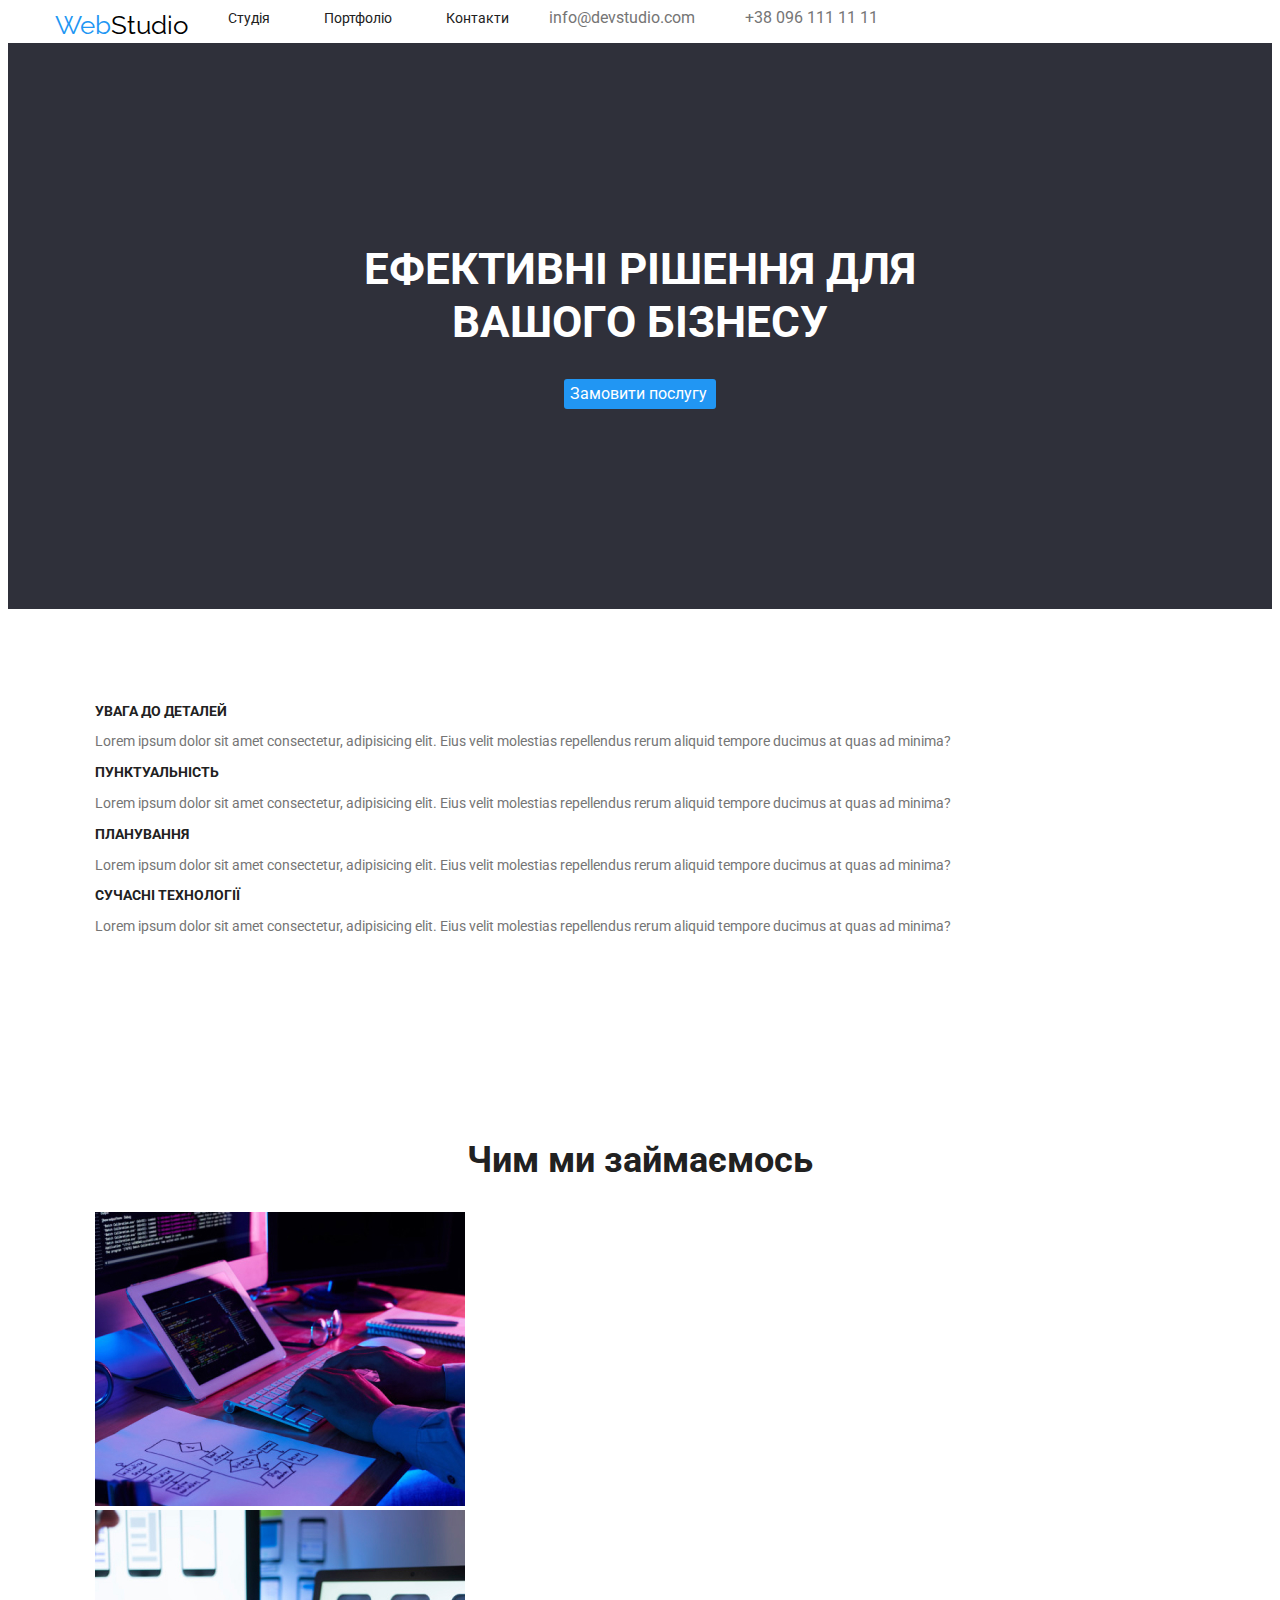
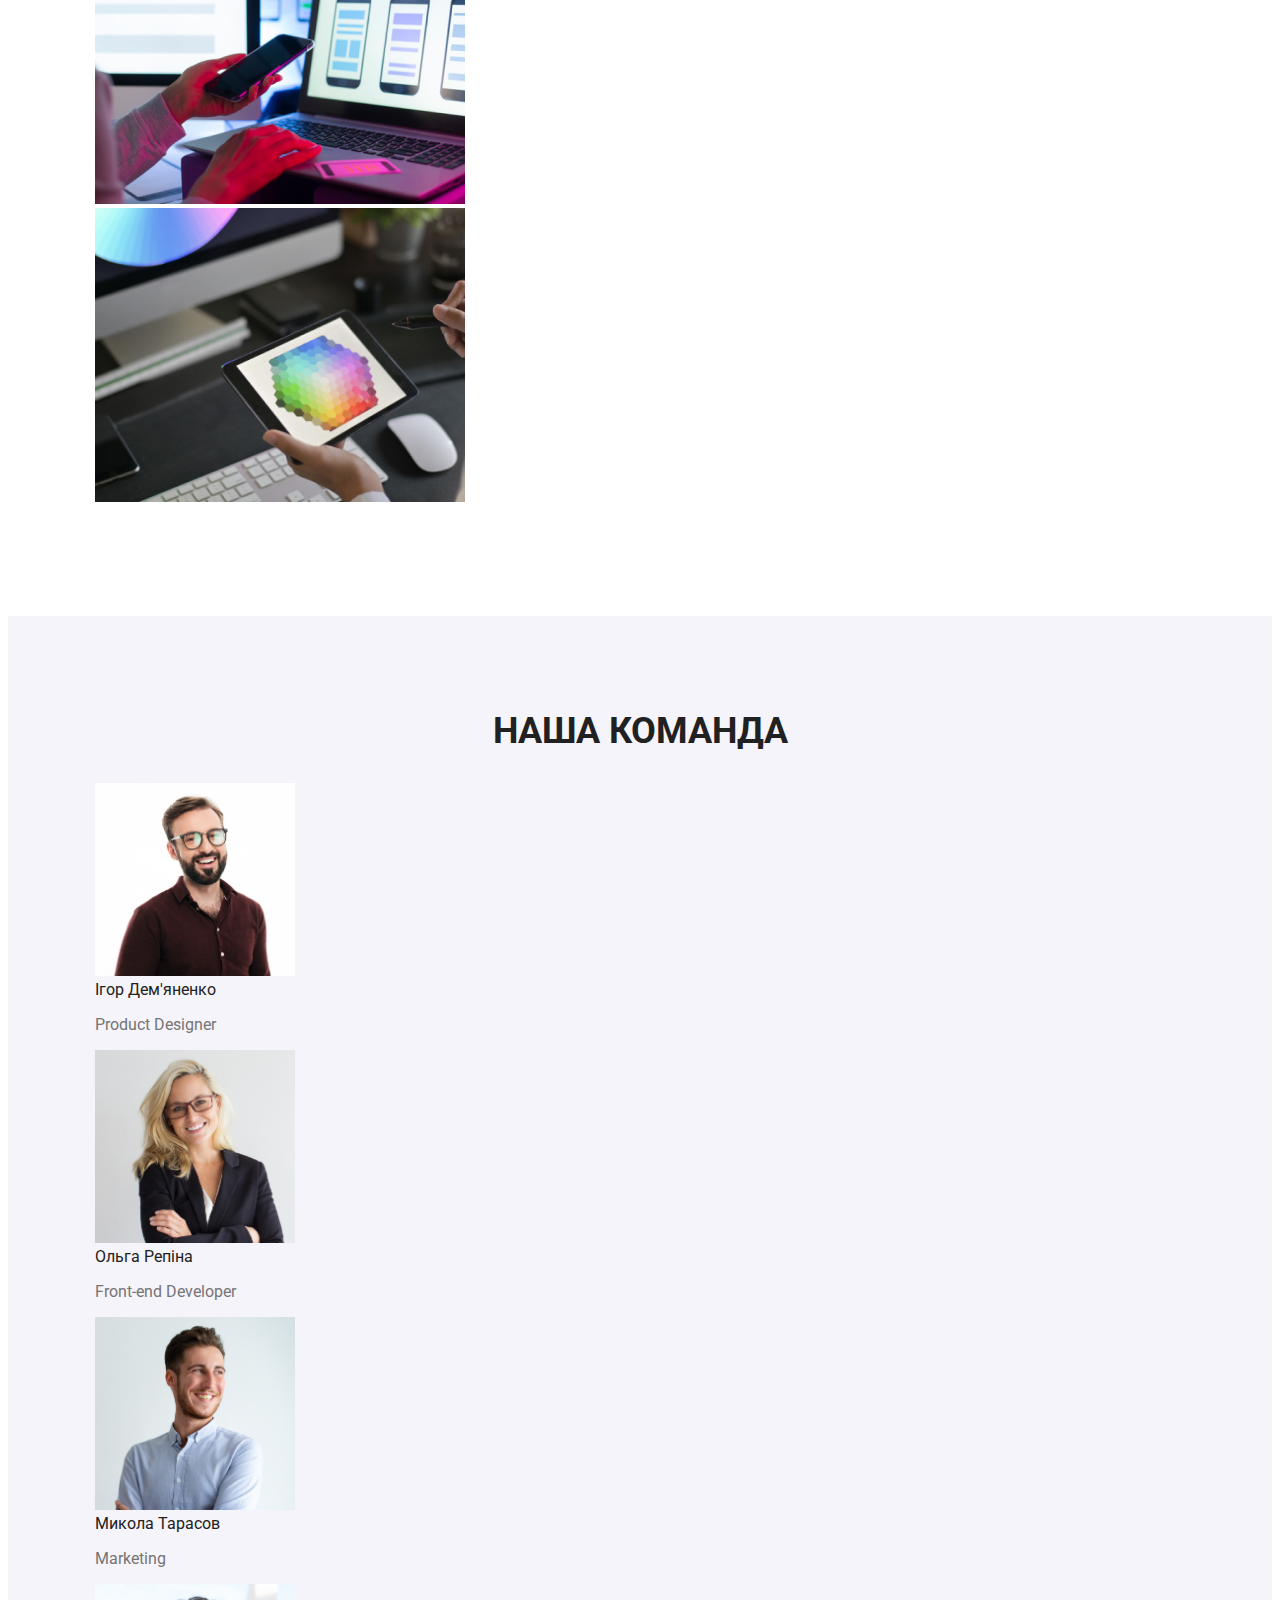
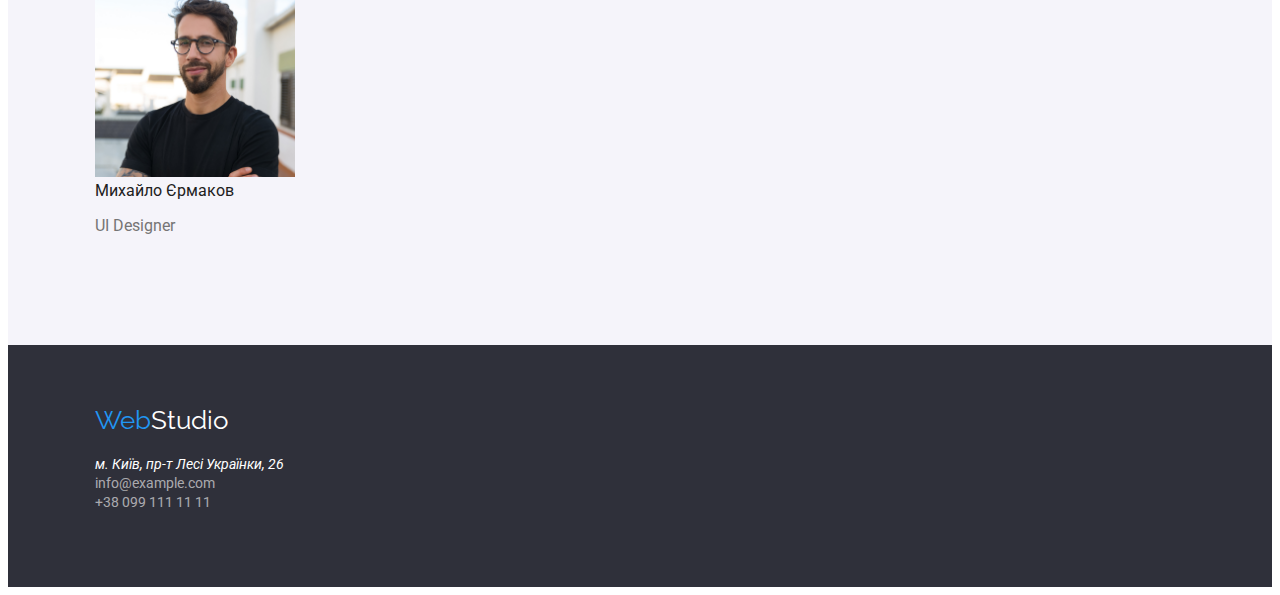
<file: index.html>
<!DOCTYPE html>
<html lang="en">
<head>
    <meta charset="UTF-8">
    <meta http-equiv="X-UA-Compatible" content="IE=edge">
    <meta name="viewport" content="width=device-width, initial-scale=1.0">
    <title>WEB studio</title>
    <link href="https://fonts.googleapis.com/css2?family=Raleway:wght@700&family=Roboto:wght@400;500;700;900&display=swap" rel="stylesheet">
    <link href="https://fonts.googleapis.com/css2?family=Raleway:wght@700&family=Roboto:wght@400;500;700;900&display=swap" rel="stylesheet">
    <link rel="stylesheet" href="style.css">
</head>
<body>
    <!-- Шапка -->
    <header class="page-header">
        <div class="container header-nav">
            <a href="./" class="logo"><span class="logo-span">Web</span>Studio</a>
            <nav>
            <ul class="nav-list">
                <li class="list-item"><a href="./" class="nav-link">Студія</a></li>
                <li class="list-item"><a href="./portfolio.html" rel="noopener noreferer" class="nav-link">Портфоліо</a></li>
                <li class="list-item"><a href="" class="nav-link">Контакти</a></li>
            </ul>
        </nav>

        <ul class="link-list">
            <li class="list-link-item"><a href="mailto:info@devstudio.com" class="info">info@devstudio.com</a></li>
            <li class="list-link-item"><a href="tel:+380961111111" class="info">+38 096 111 11 11</a></li>
        </ul>
    </div>   
    </header>
    <main>
        <!-- Секція -->
        <section class="hero-section">
            <h1 class="hero-title">ЕФЕКТИВНІ РІШЕННЯ ДЛЯ<br> ВАШОГО БІЗНЕСУ</h1>
            <button type="button" class="button">Замовити послугу</button>
        </section>
        <!-- Особливості -->
        <section class="section">
            <div class="container">
                <ul>
                    <li>
                        <h3 class="head-title">УВАГА ДО ДЕТАЛЕЙ</h3>
                        <p class="p-description">Lorem ipsum dolor sit amet consectetur, adipisicing elit. Eius velit molestias repellendus rerum aliquid tempore ducimus at quas ad minima?</p>
                    </li>
                    <li>
                        <h3 class="head-title">ПУНКТУАЛЬНІСТЬ</h3>
                        <p class="p-description">Lorem ipsum dolor sit amet consectetur, adipisicing elit. Eius velit molestias repellendus rerum aliquid tempore ducimus at quas ad minima?</p>
                    </li>
                    <li>
                        <h3 class="head-title">ПЛАНУВАННЯ</h3>
                        <p class="p-description">Lorem ipsum dolor sit amet consectetur, adipisicing elit. Eius velit molestias repellendus rerum aliquid tempore ducimus at quas ad minima?</p>
                    </li>
                    <li>
                        <h3 class="head-title">СУЧАСНІ ТЕХНОЛОГІЇ</h3>
                        <p class="p-description">Lorem ipsum dolor sit amet consectetur, adipisicing elit. Eius velit molestias repellendus rerum aliquid tempore ducimus at quas ad minima?</p>
                    </li>
                </ul>
            </div>
        </section>
        <!-- Чим ми займаємося -->
        <section class="section">
            <div class="container">
                <H2 class="h2-title">Чим ми займаємось</H2>
            <ul>
                <li><img src="img/img1.jpg" alt="image"></li>
                <li><img src="img/img2.jpg" alt="image"></li>
                <li><img src="img/img3.jpg" alt="image"></li>
            </ul>
            </div>
        </section>
        <!-- Наша команда -->
        <section class="team section">
            <div class="container">
                <h2 class="h2-title">НАША КОМАНДА</h2>
            <ul>
                <li><img src="img/man1.jpg" alt="man" width="200">
                    <p class="names">Ігор Дем'яненко</p>
                    <p class="p-small">Product Designer</p>
                </li>
                <li><img src="img/woman.jpg" alt="woman" width="200">
                    <p class="names">Ольга Репіна</p>
                    <p class="p-small">Front-end Developer</p>
                </li>
                <li><img src="img/man2.jpg" alt="man" width="200">
                    <p class="names">Микола Тарасов</p>
                    <p class="p-small">Marketing</p>
                </li>
                <li><img src="img/man3.jpg" alt="man" width="200">
                    <p class="names">Михайло Єрмаков</p>
                    <p class="p-small">UI Designer</p>
                </li>
            </ul>
            </div>
        </section>
    </main>
    <!-- Підвал -->
    <footer class="footer">
        <div class="container">
            <a href="" class="logofooter"><span class="logo-span">Web</span>Studio</a>
        <address class="address">м. Київ, пр-т Лесі Українки, 26</address>
        <ul>
            <li><a href="mailto:info@example.com" class="footer-link">info@example.com</a></li>
            <li><a href="tel:+380961111111" class="footer-link">+38 099 111 11 11</a></li>
        </ul>
        </div>
    </footer>
</body>
</html>
</file>
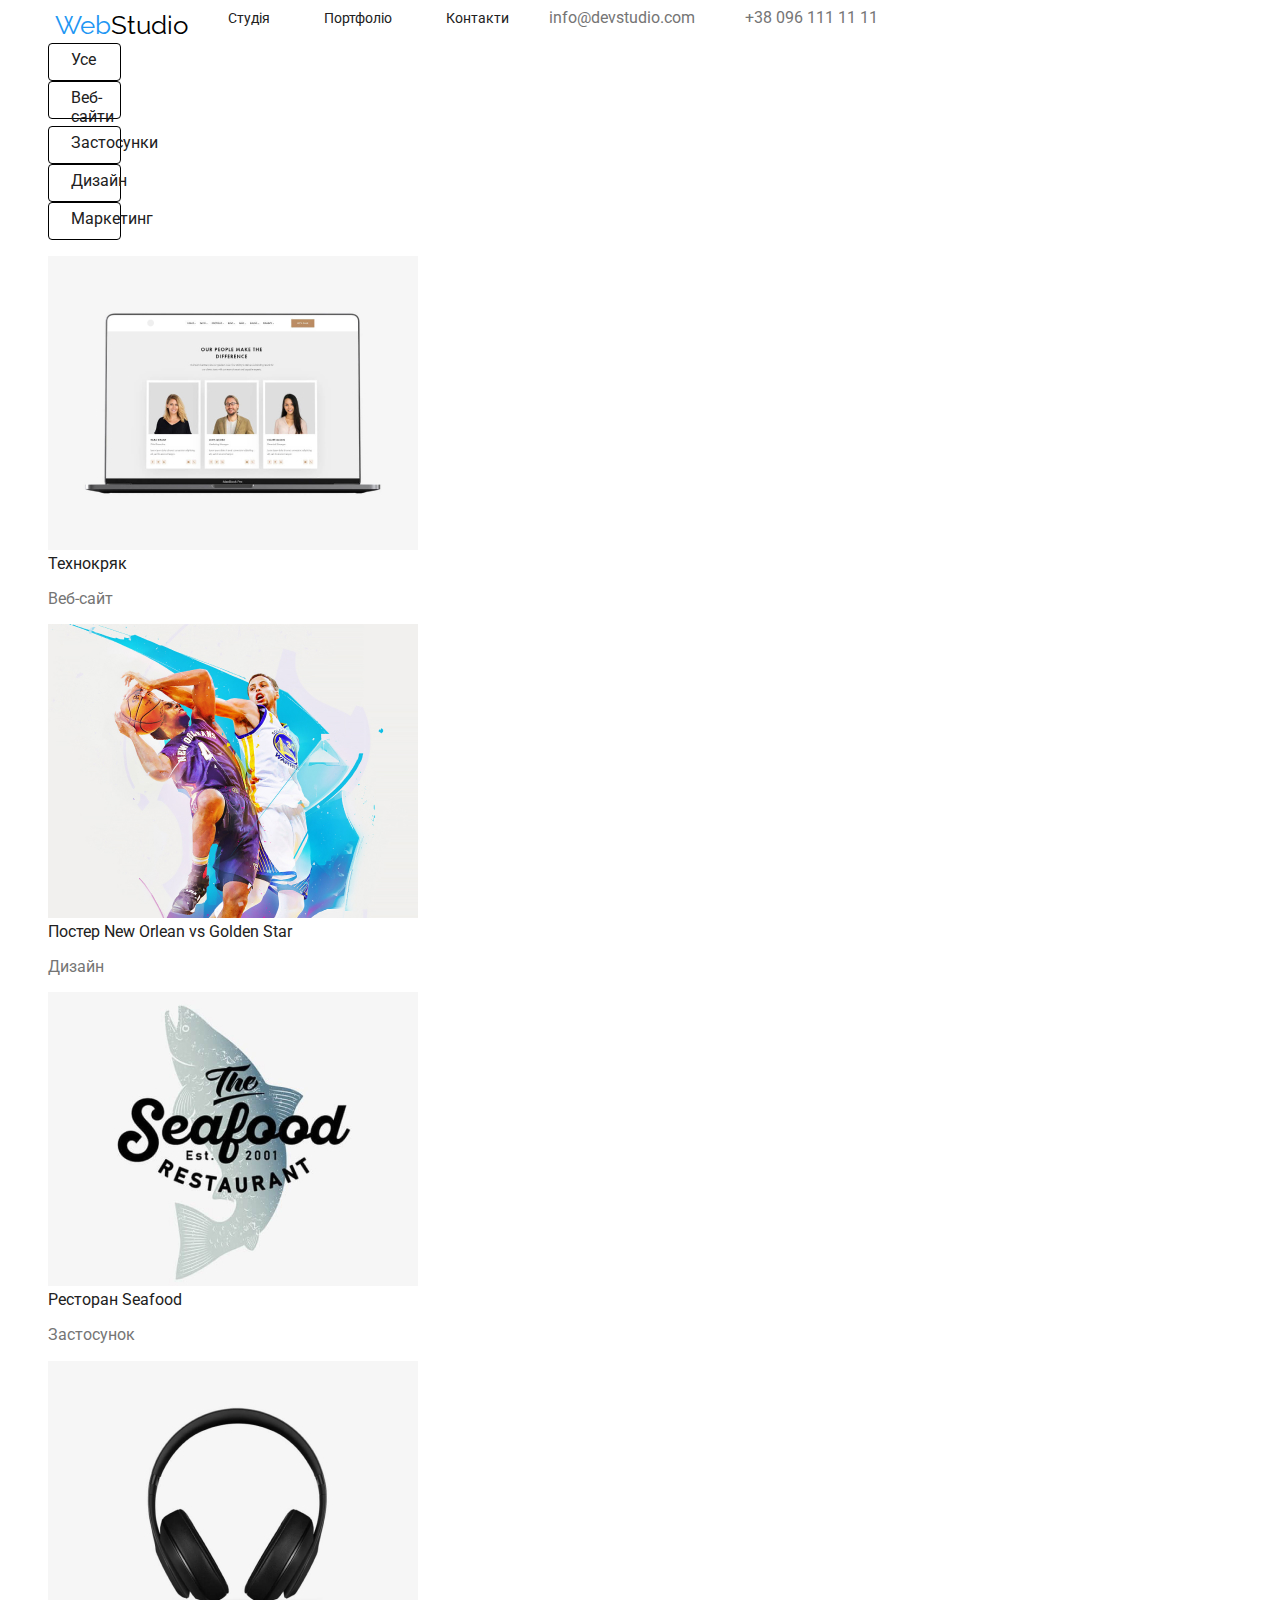
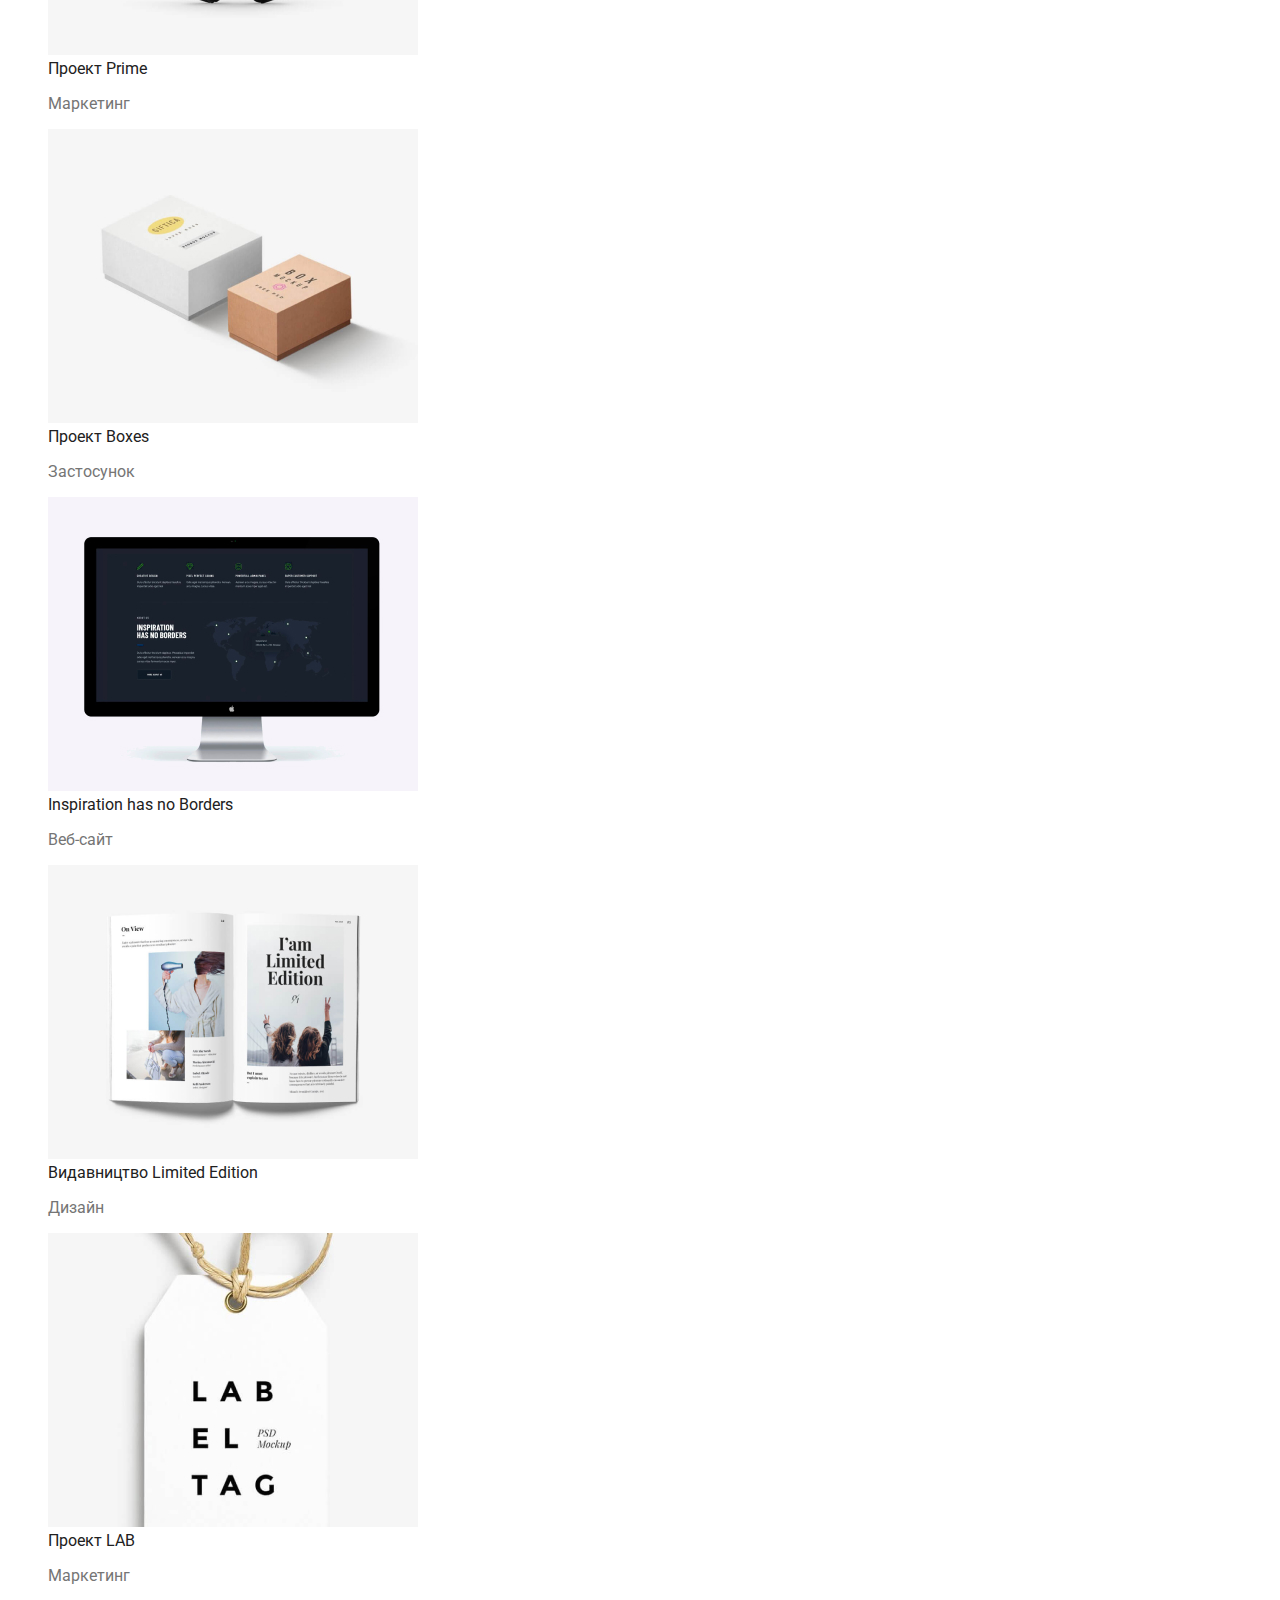
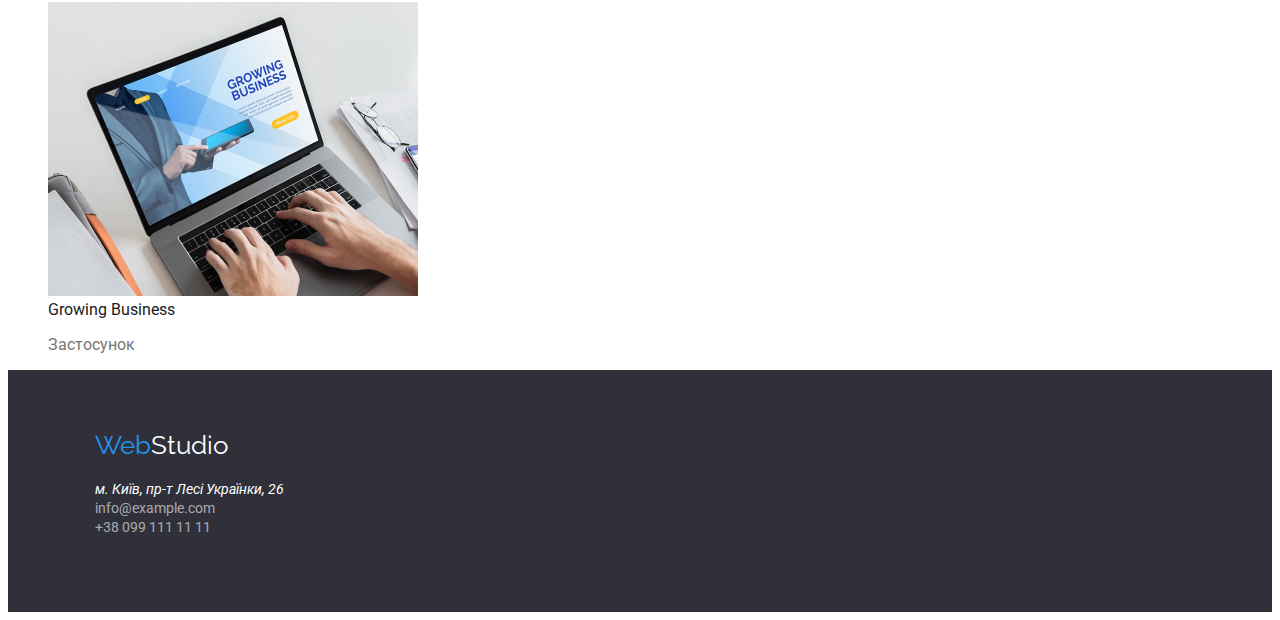
<file: portfolio.html>
<!DOCTYPE html>
<html lang="en">
<head>
    <meta charset="UTF-8">
    <meta http-equiv="X-UA-Compatible" content="IE=edge">
    <meta name="viewport" content="width=device-width, initial-scale=1.0">
    <title>Portfolio</title>
    <link href="https://fonts.googleapis.com/css2?family=Raleway:wght@700&family=Roboto:wght@400;500;700;900&display=swap" rel="stylesheet">
    <link rel="stylesheet" href="style.css">
</head>
<body>
    <!-- Шапка -->
    <header class="page-header">
        <div class="container header-nav">
            <a href="./" class="logo"><span class="logo-span">Web</span>Studio</a>
            <nav>
            <ul class="nav-list">
                <li class="list-item"><a href="./" class="nav-link">Студія</a></li>
                <li class="list-item"><a href="./portfolio.html" rel="noopener noreferer" class="nav-link">Портфоліо</a></li>
                <li class="list-item"><a href="" class="nav-link">Контакти</a></li>
            </ul>
        </nav>

        <ul class="link-list">
            <li class="list-link-item"><a href="mailto:info@devstudio.com" class="info">info@devstudio.com</a></li>
            <li class="list-link-item"><a href="tel:+380961111111" class="info">+38 096 111 11 11</a></li>
        </ul>
    </div>   
    </header>

    <main>
        <!-- Посилання -->
        <section>
            <ul class="filter">
                <li class="li-button"><a href="" class="link-text">Усе</a></li>
                <li class="li-button"><a href="" class="link-text">Веб-сайти</a></li>
                <li class="li-button"><a href="" class="link-text">Застосунки</a></li>
                <li class="li-button"><a href="" class="link-text">Дизайн</a></li>
                <li class="li-button"><a href="" class="link-text">Маркетинг</a></li>
            </ul>
        </section>
        <!-- Картинки -->
        <section>
            <ul class="examples">
                <li><a href="">
                        <img src="portfolio/noutbook.jpg" alt="img">
                        <p class="items-descritption">Технокряк</p>
                        <p class="p-small">Веб-сайт</p>
                    </a>
                </li>
                <li><a href="">
                    <img src="portfolio/kartuna.jpg" alt="img">
                        <p class="items-descritption">Постер New Orlean vs Golden Star</p>
                        <p class="p-small">Дизайн</p>
                    </a>
                </li>
                <li><a href="">
                    <img src="portfolio/seafood.jpg" alt="img">
                        <p class="items-descritption">Ресторан Seafood</p>
                        <p class="p-small">Застосунок</p>
                    </a>
                </li>
                <li><a href="">
                    <img src="portfolio/navushnuki.jpg" alt="img">
                        <p class="items-descritption">Проект Prime</p>
                        <p class="p-small">Маркетинг</p>
                    </a>
                </li>
                <li><a href="">
                    <img src="portfolio/korobku.jpg" alt="img">
                        <p class="items-descritption">Проект Boxes</p>
                        <p class="p-small">Застосунок</p>
                    </a>
                </li>
                <li><a href="">
                    <img src="portfolio/monitor.jpg" alt="img">
                        <p class="items-descritption">Inspiration has no Borders</p>
                        <p class="p-small">Веб-сайт</p>
                    </a>
                </li>
                <li><a href="">
                    <img src="portfolio/knuga.jpg" alt="img">
                        <p class="items-descritption">Видавництво Limited Edition</p>
                        <p class="p-small">Дизайн</p>
                    </a>
                </li>
                <li><a href="">
                    <img src="portfolio/labeltag.jpg" alt="img">
                        <p class="items-descritption">Проект LAB</p>
                        <p class="p-small">Маркетинг</p>
                    </a>
                </li>
                <li><a href="">
                    <img src="portfolio/noutbook2.jpg" alt="img">
                        <p class="items-descritption">Growing Business</p>
                        <p class="p-small">Застосунок</p>
                    </a>
                </li>
            </ul>
        </section>
        
    </main>

    <!-- Підвал -->
    <footer class="footer">
        <div class="container">
            <a href="" class="logofooter"><span class="logo-span">Web</span>Studio</a>
        <address class="address">м. Київ, пр-т Лесі Українки, 26</address>
        <ul>
            <li><a href="mailto:info@example.com" class="footer-link">info@example.com</a></li>
            <li><a href="tel:+380961111111" class="footer-link">+38 099 111 11 11</a></li>
        </ul>
        </div>
    </footer>
</body>
</html>
</file>
<file: style.css>
html{
    box-sizing: border-box;
}

*,
*::before,
*::after{
    box-sizing: inherit;
}

:root{
    --primary-color: #212121;
    --text-color: #757575;
    --secondary-color: #FFFFFF;
    --secondary-link-color: rgba(255, 255, 255, 0.6);
    --accent-color: #2196F3;
}

/* header */

.logo{
    color: #000000;
    font-family: Raleway, sans-serif;
    font-style: 700;
    font-size: 26px;
    line-height: 1.2;

}
.logo-span,
.nav-link:hover,
.nav-link:focus,
.info:hover,
.info:focus
{
    color: var(--accent-color);
}

.nav-link{
    color: var(--primary-color);
    font-family: Roboto, sans-serif;
    font-style: 500;
    font-size: 14px;
    line-height: 1.2;
    
}

.list-item{
    color: var(--text-color) ;
    margin-right: 54px;

}

.list-item:last-child{
    margin-right: 0;
}

/* Hero-section */

.hero-section{
    background-color: #2F303A;
    padding-bottom: 200px;
    padding-top: 200px;
}

.hero-title{
    color: var(--secondary-color);
    font-family: Roboto, sans-serif;
    font-style: 900;
    font-size: 44px;
    line-height: 1.2;
    text-align: center;
    margin-right: auto;
    margin-left: auto;
    margin-bottom: 30px;
}

.nav-list{
    list-style: none;
}

.head-title{
    color: var(--primary-color);
    font-family: Roboto, sans-serif;
    font-style: 700;
    font-size: 14px;
    line-height: 1.2;
}

.names{
    color: var(--primary-color);
    font-family: Roboto, sans-serif;
    font-style: 500;
    font-size: 16px;
    line-height: 1.2;
}

.items-descritption{
    color: var(--primary-color);
}

.h2-title{
    color: var(--primary-color);
    font-family: Roboto, sans-serif;
    font-style: 700;
    font-size: 36px;
    line-height: 1.2;
    text-align: center;
    }

.p-small{
    color: var(--text-color);
    font-family: Roboto, sans-serif;
    font-style: 400;
    font-size: 16px;
    line-height: 1.2;
}

.p-description{
    color: var(--text-color);
    font-family: Roboto, sans-serif;
    font-style: 400;
    font-weight: 400;
    font-size: 14px;
    line-height: 1.2;
}

.address{
    color: var(--secondary-color);
    font-family: Roboto, sans-serif;
    font-style: 400;
    font-size: 14px;
    line-height: 1.2;
    margin-top: 20px;
    margin-left: 40px;
}

.footer{
    background-color: #2F303A;
    padding-top: 60px;
    padding-bottom: 60px;
}

.footer-link{
    color: var(--secondary-link-color);
    font-family: Roboto, sans-serif;
    font-style: 400;
    font-size: 14px;
    line-height: 1.2;
    margin-top: 9px;
    margin-left: 0px;
}

.button{
    background-color: var(--accent-color);
    color: var(--secondary-color);
    font-family: Roboto, sans-serif;
    font-style: 700;
    font-size: 16px;
    line-height: 1.2;
    text-align: center;
    border: none;
    border-radius: 3px;
    width: 152px;
    height: 30px;
    display: flex;
    align-items: center;
    margin-right: auto;
    margin-left: auto;
}

body{
    color: var(--text-color);
    background-color: #FFFFFF;
    font-family: roboto, sans-serif;
}

a{
    text-decoration: none;
}

ul{
    list-style: none;
}

.link-text{
    color: var(--primary-color);
    display: inline-block;
    border-radius: 4px;
    width: 73px;
    height: 38px;
    border: 1px solid black;
    padding: 6px 22px;
}

.info{
    color: var(--text-color);
}

.logofooter{
    color: var(--secondary-color);
    font-family: Raleway, sans-serif;
    font-style: 700;
    font-size: 26px;
    line-height: 1.2;
    margin-left: 40px;
}

.team{
    background-color: #F5F4FA;
}

.container{
    width: 1200px;
    margin-right: auto;
    margin-left: auto;
    padding-left: 15px;
    padding-right: 15px;
    margin-top: 0px;
}

h1,
h2,
h3,
p,
ul{
    margin-top: 0;
}

.section{
    padding-top: 94px;
    padding-bottom: 94px;
    margin-top: 0;
    margin-bottom: 0;
}

.header-nav{
    display: flex;
    align-items: center;
}

.nav-list{
    display: flex;
}


.link-list{
    display: flex;
}

.link-list li + li{
    margin-left: 50px;
}
</file>
